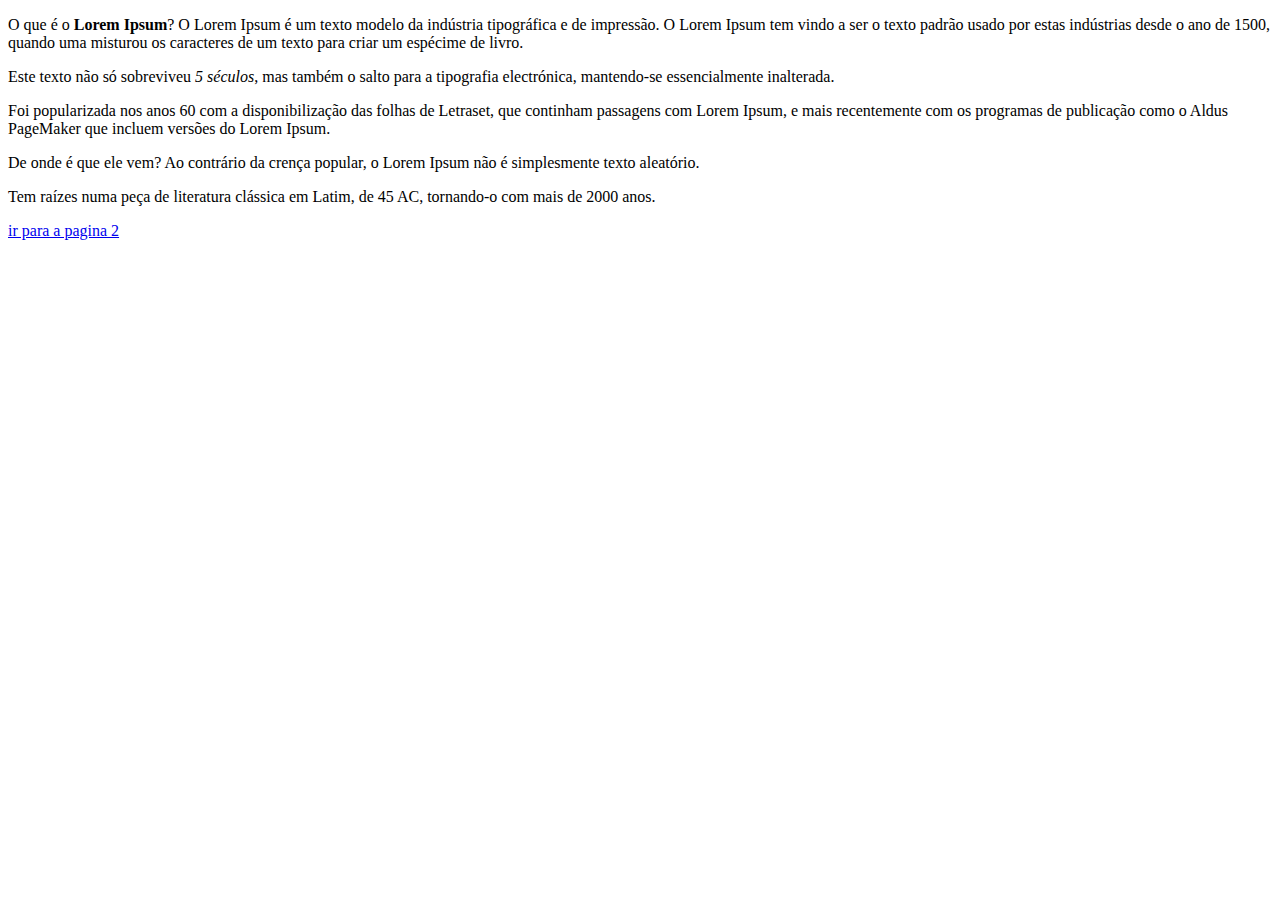
<file: trabalhos/trabalho_01/index.html>
<!DOCTYPE html>
<html lang="pt-br">
<head>
<meta charset="UTF-8">
<title>pagina 1</title>
</head>
<body><p>O que é o <b>Lorem Ipsum</b>?
O Lorem Ipsum é um texto modelo da indústria tipográfica e de impressão. O Lorem Ipsum tem vindo a ser o texto padrão usado por estas indústrias desde o ano de 1500, quando uma misturou os caracteres de um texto para criar um espécime de livro.</p>
<p>Este texto não só sobreviveu <i>5 séculos</i>, mas também o salto para a tipografia electrónica, mantendo-se essencialmente inalterada.</p> <p>Foi popularizada nos anos 60 com a disponibilização das folhas de Letraset, que continham passagens com Lorem Ipsum, e mais recentemente com os programas de publicação como o Aldus PageMaker que incluem versões do Lorem Ipsum.
</p> <p>De onde é que ele vem?
Ao contrário da crença popular, o Lorem Ipsum não é simplesmente texto aleatório.</p> <p>Tem raízes numa peça de literatura clássica em Latim, de 45 AC, tornando-o com mais de 2000 anos.</p>
<a href="pagina2.html">ir para a pagina 2</a></body>
</html>
</file>
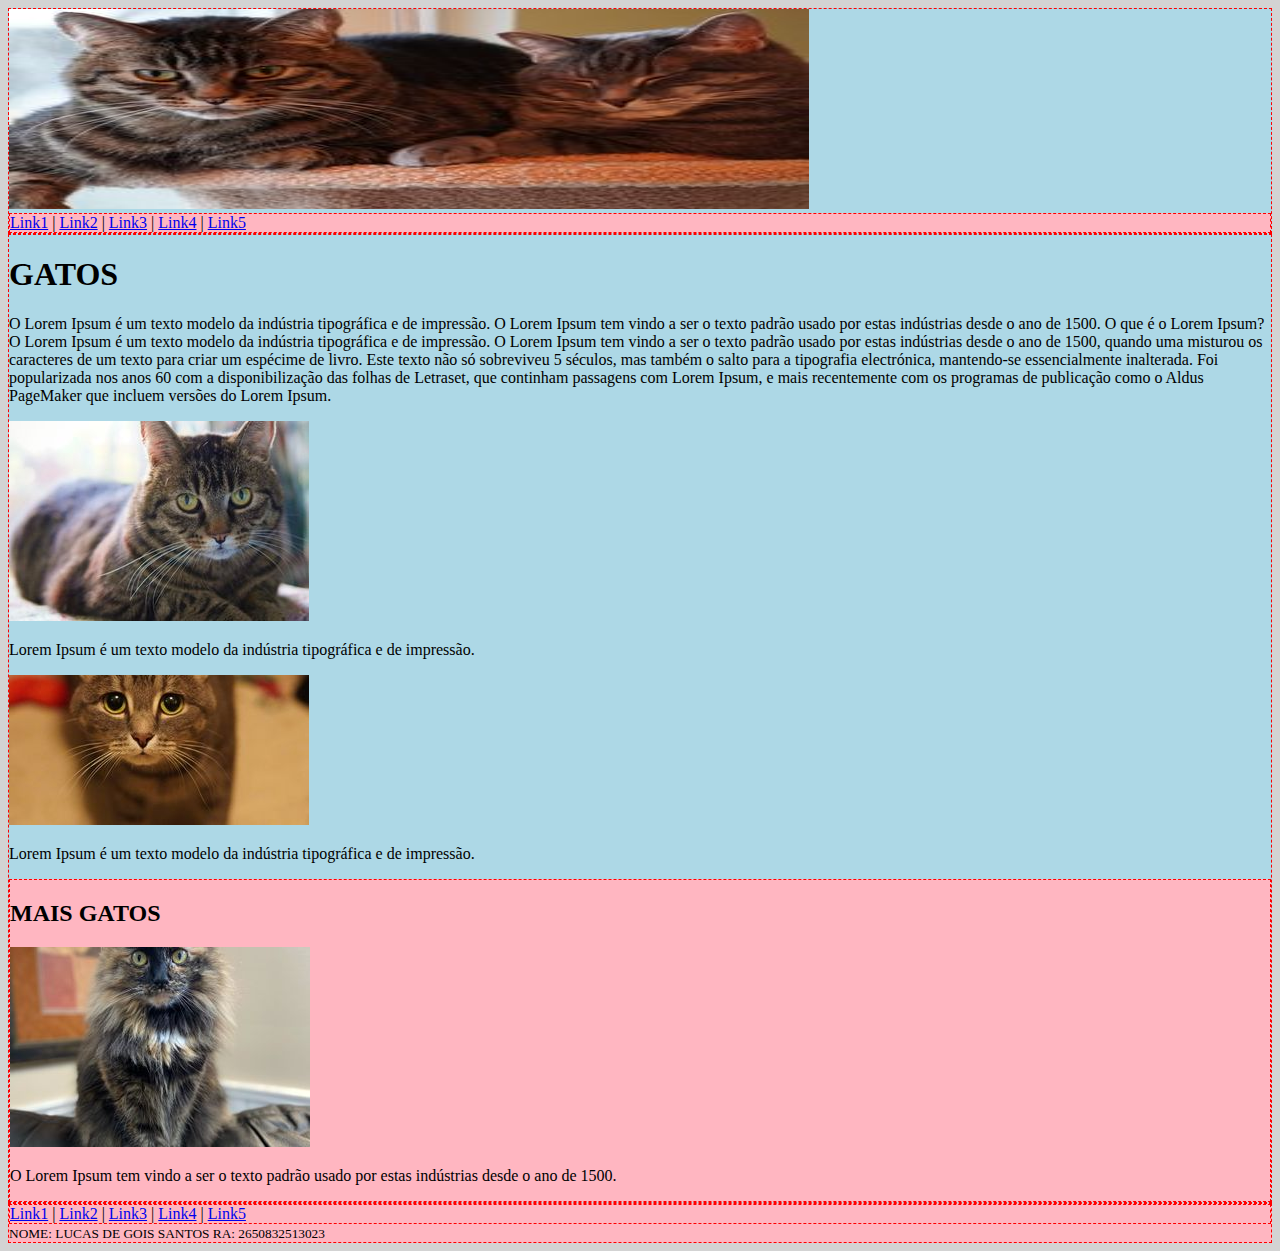
<file: trabalhos/trabalho_03/index.html>
<!DOCTYPE HTML>
<html lang="pt-br">
<head>
    	<meta charset="UTF-8">
    	<title>GATOS</title>
	<link rel="stylesheet" href="esstilo.css">
</head>
<body>
    <header>
        <img src="imagens/cat3.jpeg" alt="Imagem de um gato"
	style="width: 800px; height: 200px;">
        <nav>
            <a href="#">Link1</a> |
            <a href="#">Link2</a> |
            <a href="#">Link3</a> |
            <a href="#">Link4</a> |
            <a href="#">Link5</a>
        </nav>
    </header>
    <article>
        <h1>GATOS</h1>
        <p>
            O Lorem Ipsum é um texto modelo da indústria tipográfica e de impressão. O Lorem Ipsum tem vindo a ser o texto padrão usado por estas indústrias desde o ano de 1500.
	O que é o Lorem Ipsum?
	O Lorem Ipsum é um texto modelo da indústria tipográfica e de impressão. O Lorem Ipsum tem vindo a ser o texto padrão usado por estas indústrias desde o ano de 1500, quando uma misturou os caracteres de um texto para criar um espécime de livro. Este texto não só sobreviveu 5 séculos, mas também o salto para a tipografia electrónica, mantendo-se essencialmente inalterada. Foi popularizada nos anos 60 com a disponibilização das folhas de Letraset, que continham passagens com Lorem Ipsum,
 	e mais recentemente com os programas de publicação como o Aldus PageMaker que incluem versões do Lorem Ipsum.
        </p>
        <img src="imagens/cat.jpg" alt="gato 1">
        <p>Lorem Ipsum é um texto modelo da indústria tipográfica e de impressão.</p>
	<img src="imagens/cat4.jpeg" alt="outro gato">
        <p>Lorem Ipsum é um texto modelo da indústria tipográfica e de impressão.</p>
        <aside>
            <h2>MAIS GATOS</h2>
            <img src="imagens/cat2.jpg" alt="gato 2">
            <p>O Lorem Ipsum tem vindo a ser o texto padrão usado por estas indústrias desde o ano de 1500.</p>
        </aside>
    </article>
    <footer>
        <nav>
            <a href="#">Link1</a> |
            <a href="#">Link2</a> |
            <a href="#">Link3</a> |
            <a href="#">Link4</a> |
            <a href="#">Link5</a>
        </nav>
        <small>NOME: LUCAS DE GOIS SANTOS RA: 2650832513023</small>
    </footer>
	</body>
	</html>
</file>
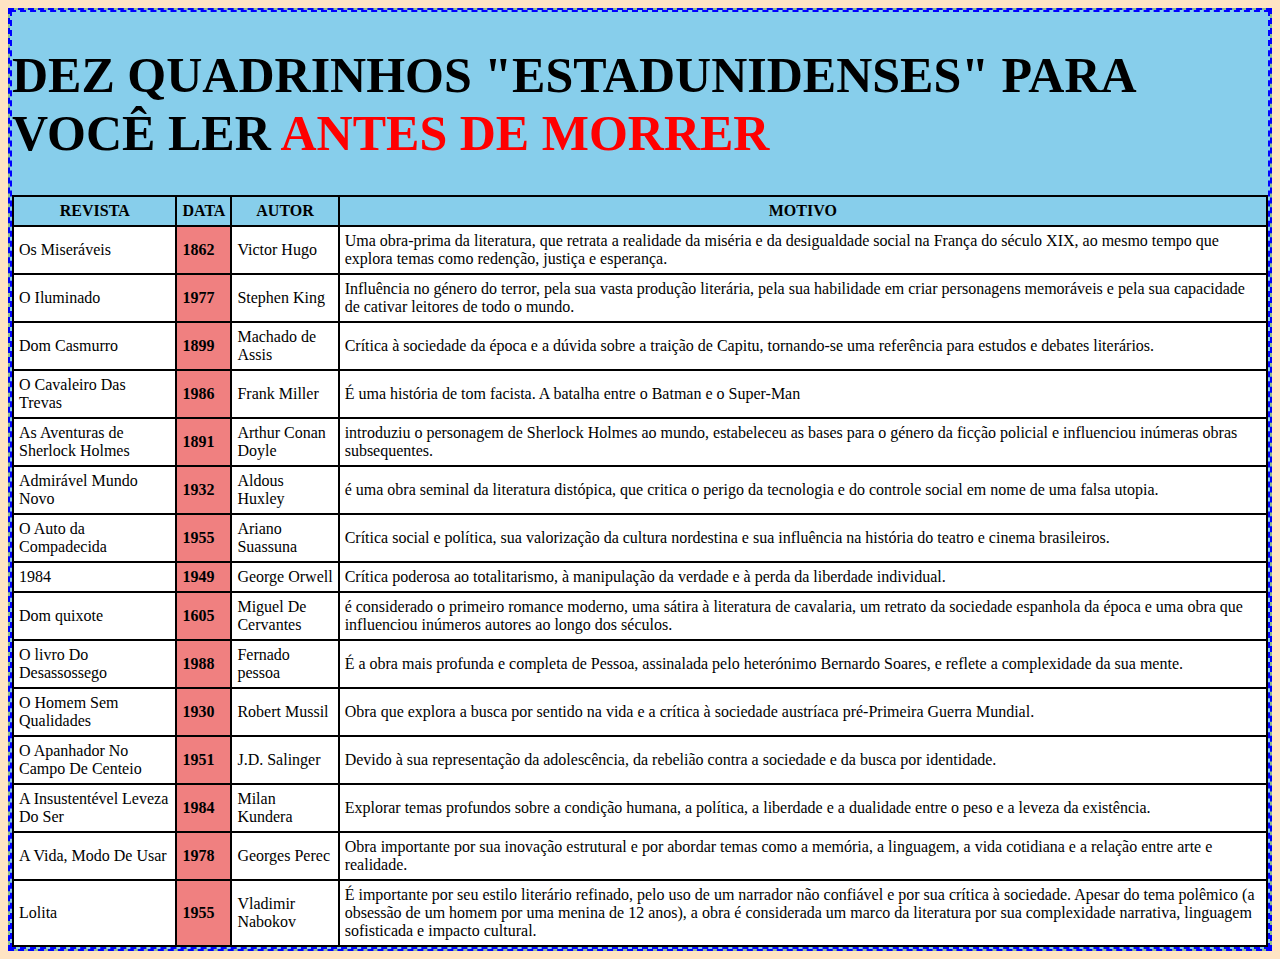
<file: trabalhos/trabalho_04/index.html>
<!DOCTYPE html>
<html lang="pt-br">
<head>
    <meta charset="UTF-8">
    <link rel="stylesheet" href="css/meu.css">
    <link rel="stylesheet" href="css/tabelas.css">
    <title>Aula de Tabela</title>
</head>
<body>
    <aside>
            <article>
                <h1>Dez quadrinhos "estadunidenses" para você ler <span class="morrer"> antes de 
                    morrer</span></h1>

                    <table>
                        <tr class="topo">
                            <th>REVISTA</th>
                            <th>DATA</th>
                            <th>AUTOR</th>
                            <th>MOTIVO</th>
                        </tr>
                        <tr>
                            <td>Os Miseráveis</td>
                            <td class="data">1862</td>
                            <td>Victor Hugo</td>
                            <td>Uma obra-prima da literatura, que retrata a realidade da miséria e da desigualdade social na França do século XIX,
                                 ao mesmo tempo que explora temas como redenção, justiça e esperança.</td>
                        </tr>
                        <tr>
                            <td>O Iluminado</td>
                            <td class="data">1977</td>
                            <td>Stephen King</td>
                            <td>Influência no género do terror, pela sua vasta produção literária, 
                                pela sua habilidade em criar personagens memoráveis e pela sua capacidade de cativar leitores de todo o mundo.</td>
                        </tr>
                        <tr>
                            <td>Dom Casmurro</td>
                            <td class="data">1899</td>
                            <td>Machado de Assis</td>
                            <td>Crítica à sociedade da época e a dúvida sobre a traição de Capitu, tornando-se uma referência para estudos e debates literários.</td>
                        </tr>
                        <tr>
                            <td>O Cavaleiro Das Trevas</td>
                            <td class="data">1986</td>
                            <td>Frank Miller</td>
                            <td>É uma história de tom facista. A batalha entre o Batman e o Super-Man</td>
                        </tr>
                        <tr>
                            <td>As Aventuras de Sherlock Holmes</td>
                            <td class="data">1891</td>
                            <td>Arthur Conan Doyle</td>
                            <td> introduziu o personagem de Sherlock Holmes ao mundo, estabeleceu as bases para o género da ficção policial e influenciou inúmeras obras subsequentes. </td>
                        </tr>
                        <tr>
                            <td>Admirável Mundo Novo</td>
                            <td class="data">1932</td>
                            <td>Aldous Huxley</td>
                            <td>é uma obra seminal da literatura distópica, que critica o perigo da tecnologia e do controle social em nome de uma falsa utopia. </td>
                        </tr>
                        <tr>
                            <td>O Auto da Compadecida</td>
                            <td class="data">1955</td>
                            <td>Ariano Suassuna</td>
                            <td>Crítica social e política, sua valorização da cultura nordestina e sua influência na história do teatro e cinema brasileiros.</td>
                        </tr>
                        <tr>
                            <td>1984</td>
                            <td class="data">1949</td>
                            <td>George Orwell</td> 
                            <td>Crítica poderosa ao totalitarismo, à manipulação da verdade e à perda da liberdade individual. </td>
                        </tr>
                        <tr>
                            <td>Dom quixote</td>
                            <td class="data">1605</td>
                            <td>Miguel De Cervantes</td>
                            <td>é considerado o primeiro romance moderno, uma sátira à literatura de cavalaria,
                                 um retrato da sociedade espanhola da época e uma obra que influenciou inúmeros autores ao longo dos séculos. </td>
                        </tr>
                        <tr>
                            <td>O livro Do Desassossego</td>
                            <td class="data">1988</td>
                            <td>Fernado pessoa</td>
                            <td>É a obra mais profunda e completa de Pessoa, assinalada pelo heterónimo Bernardo Soares, e reflete a complexidade da sua mente.</td>
                        </tr>
                        <tr>
                            <td>O Homem Sem Qualidades</td>
                            <td class="data">1930</td>
                            <td>Robert Mussil</td>
                            <td>Obra que explora a busca por sentido na vida e a crítica à sociedade austríaca pré-Primeira Guerra Mundial.</td>
                        </tr>
                        <tr>
                            <td>O Apanhador No Campo De Centeio</td>
                            <td class="data">1951</td>
                            <td>J.D. Salinger</td>
                            <td>Devido à sua representação da adolescência, da rebelião contra a sociedade e da busca por identidade.</td>
                        </tr>
                        <tr>
                            <td>A Insustentével Leveza Do Ser</td>
                            <td class="data">1984</td>
                            <td>Milan Kundera</td>
                            <td>Explorar temas profundos sobre a condição humana, a política, a liberdade e a dualidade entre o peso e a leveza da existência.</td>
                        </tr>
                        <tr>
                            <td>A Vida, Modo De Usar</td>
                            <td class="data">1978</td>
                            <td>Georges Perec</td>
                            <td>Obra importante por sua inovação estrutural e por abordar temas como a memória,
                                 a linguagem, a vida cotidiana e a relação entre arte e realidade.</td> 
                        </tr>
                        <tr>
                            <td>Lolita</td>
                            <td class="data">1955</td>
                            <td>Vladimir Nabokov</td>
                            <td>É importante por seu estilo literário refinado, pelo uso de um narrador não confiável e por sua crítica à sociedade. Apesar do tema polêmico (a obsessão de um homem por uma menina de 12 anos),
                                 a obra é considerada um marco da literatura por sua complexidade narrativa, linguagem sofisticada e impacto cultural.</td>
                        </tr>
                    </table>
            </article>
</body>
</html>
</file>
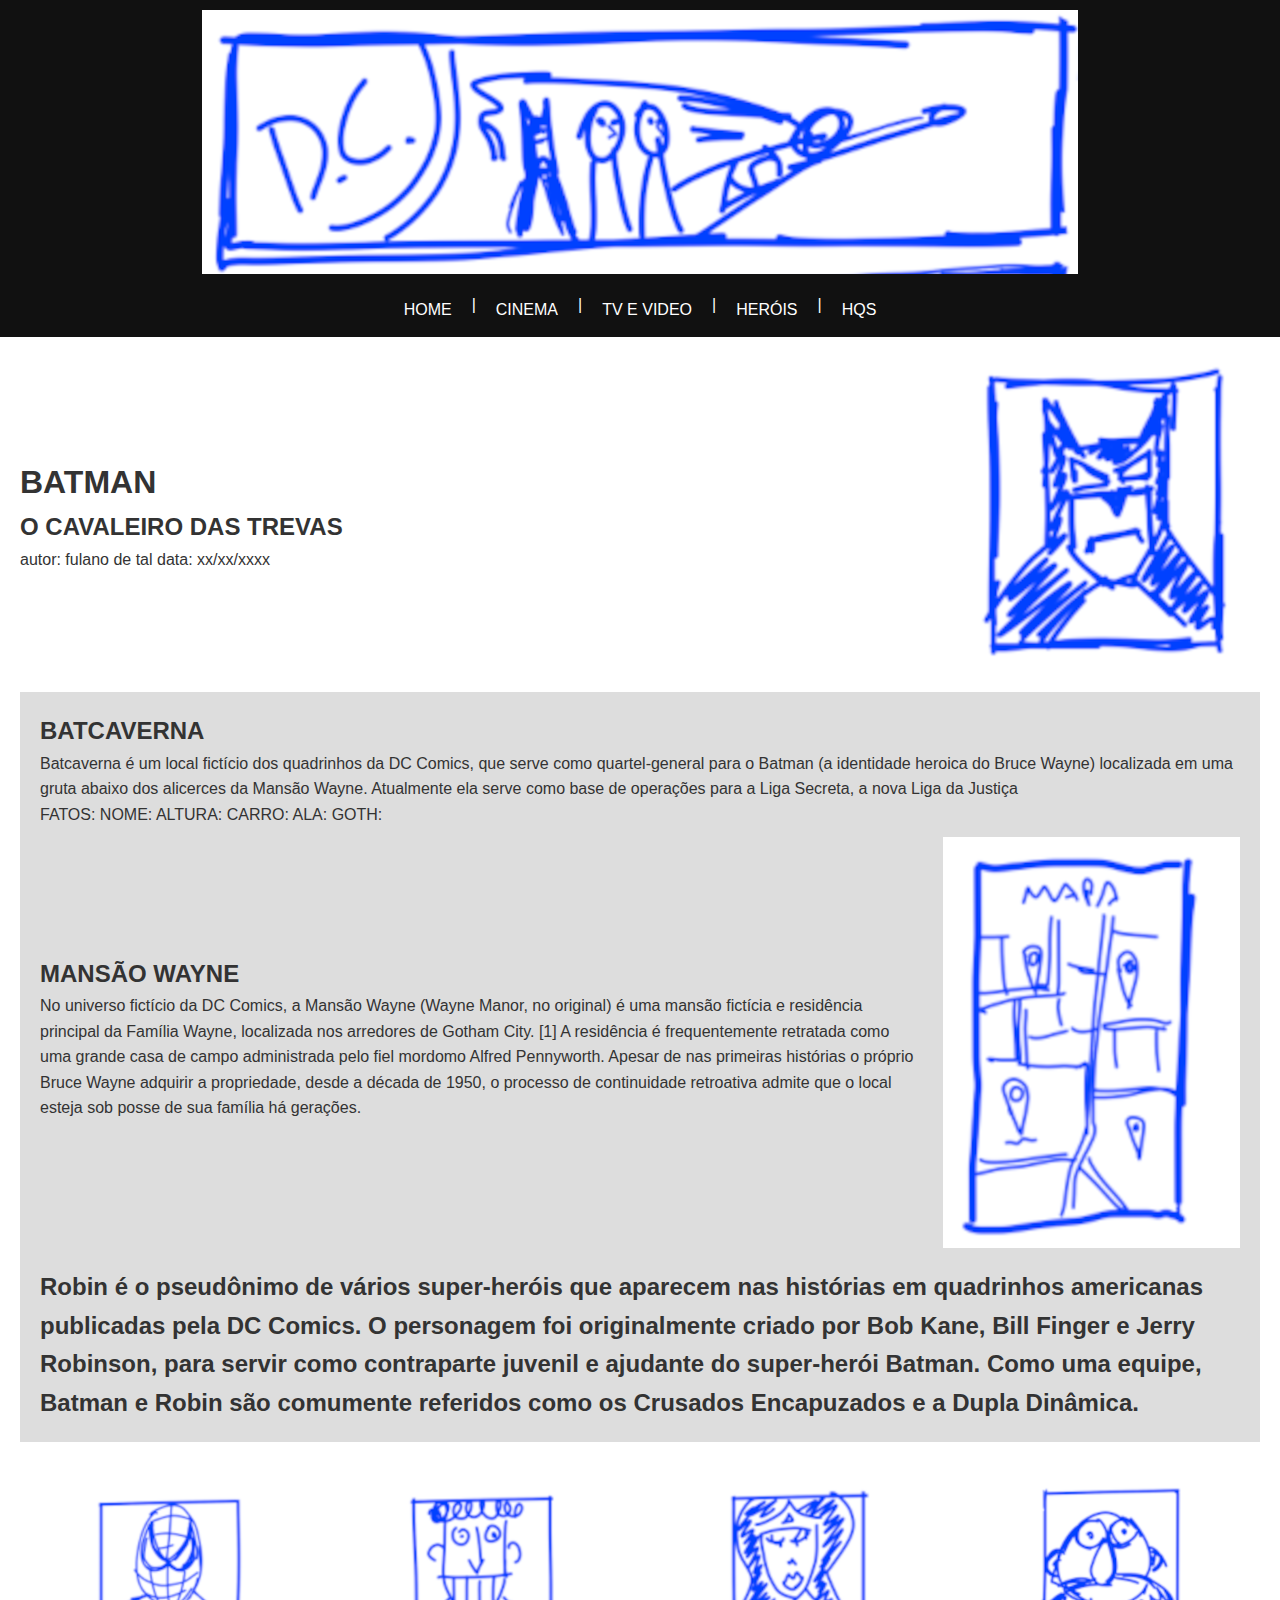
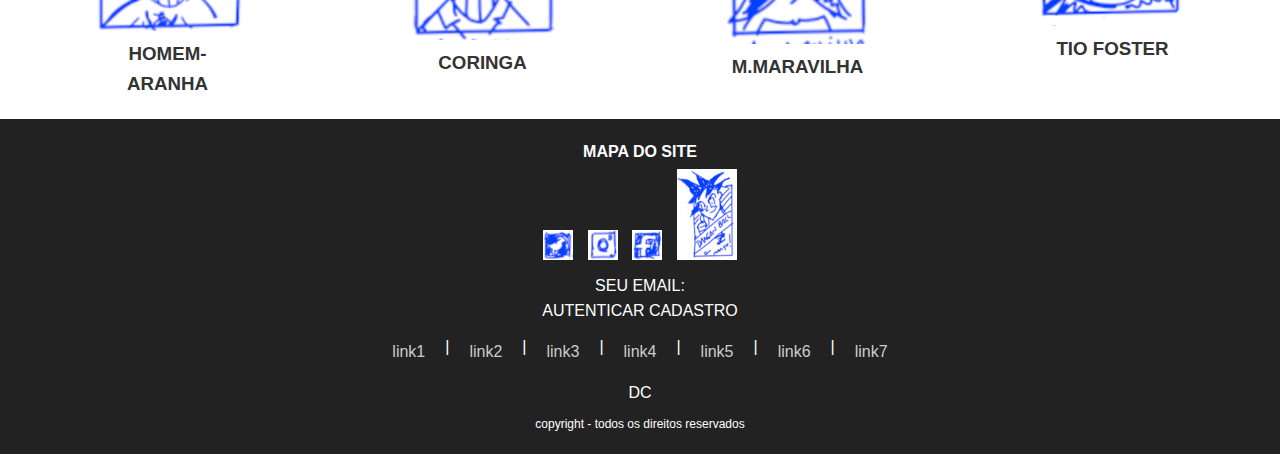
<file: trabalhos/trabalho_08/index.html>
<!DOCTYPE HTML>
<html lang="pt-br">
<head>
  <meta charset="UTF-8">
  <title>DC COMICS</title>
  <link rel="stylesheet" href="estilo.css">
</head>
<body>

  <header>
    <img src="imagens/cabecalho.png" alt="imagem do cabeçalho">
    <nav>
      <a href="#">HOME</a> |
      <a href="#">CINEMA</a> |
      <a href="#">TV E VIDEO</a> |
      <a href="#">HERÓIS</a> |
      <a href="#">HQS</a>
    </nav>
  </header>

  <article>
    <!-- Container para Flexbox Batman -->
    <div class="batman-box">
      <div class="batman-texto">
        <h1>BATMAN</h1>
        <h2>O CAVALEIRO DAS TREVAS</h2>
        <p>autor: fulano de tal data: xx/xx/xxxx</p>
      </div>
      <img src="imagens/batman.png" alt="imagem do batman" class="batman-imagem">
    </div>

    <aside>
      <h2>BATCAVERNA</h2>
      <p>Batcaverna é um local fictício dos quadrinhos da DC Comics, que serve como quartel-general para o Batman (a identidade heroica do Bruce Wayne)
         localizada em uma gruta abaixo dos alicerces da Mansão Wayne.
         Atualmente ela serve como base de operações para a Liga Secreta, a nova Liga da Justiça</p>
      <p>FATOS: NOME: ALTURA: CARRO: ALA: GOTH:</p>

      <!-- Container para Flexbox Mansão Wayne -->
      <div class="mansao-box">
        <div class="mansao-texto">
          <h2>MANSÃO WAYNE</h2>
          <p>No universo fictício da DC Comics, a Mansão Wayne (Wayne Manor, no original) é uma mansão fictícia e residência principal da Família Wayne, localizada nos arredores de Gotham City.
            [1] A residência é frequentemente retratada como uma grande casa de campo administrada pelo fiel mordomo Alfred Pennyworth. Apesar de nas primeiras histórias o próprio Bruce Wayne adquirir a propriedade, desde a década de 1950,
             o processo de continuidade retroativa admite que o local esteja sob posse de sua família há gerações.</p>
        </div>
        <img src="imagens/mapa.png" alt="imagem do mapa" class="mansao-imagem">
      </div>

      <h2>Robin é o pseudônimo de vários super-heróis que aparecem nas histórias em quadrinhos americanas publicadas pela DC Comics.
         O personagem foi originalmente criado por Bob Kane, Bill Finger e Jerry Robinson, para servir como contraparte juvenil e ajudante do super-herói Batman.
         Como uma equipe, Batman e Robin são comumente referidos como os Crusados Encapuzados e a Dupla Dinâmica.</h2>
    </aside>
  </article>

  <section class="personagens">
    <div class="personagem">
      <img src="imagens/HAranha.png" alt="imagem do homem-aranha">
      <h3>HOMEM-ARANHA</h3>
    </div>
    <div class="personagem">
      <img src="imagens/Coringa.png" alt="imagem do coringa">
      <h3>CORINGA</h3>
    </div>
    <div class="personagem">
      <img src="imagens/mulher-maravilha.png" alt="imagem da mulher-maravilha">
      <h3>M.MARAVILHA</h3>
    </div>
    <div class="personagem">
      <img src="imagens/tio-funereo.png" alt="imagem do tio foster">
      <h3>TIO FOSTER</h3>
    </div>
  </section>

  <footer>
    <h4>MAPA DO SITE</h4>
    <div>
      <img src="imagens/twitter.png" alt="imagem do twitter">
      <img src="imagens/instagram.png" alt="imagem do instagram">
      <img src="imagens/facebook.png" alt="imagem do facebook">
      <img src="imagens/goku.png" alt="imagem do goku">
    </div>

    <p>SEU EMAIL:</p>
    <p>AUTENTICAR CADASTRO</p>

    <nav>
      <a href="#">link1</a> |
      <a href="#">link2</a> |
      <a href="#">link3</a> |
      <a href="#">link4</a> |
      <a href="#">link5</a> |
      <a href="#">link6</a> |
      <a href="#">link7</a>
    </nav>

    <p>DC</p>
    <small>copyright - todos os direitos reservados</small>
  </footer>

</body>
</html>
</file>
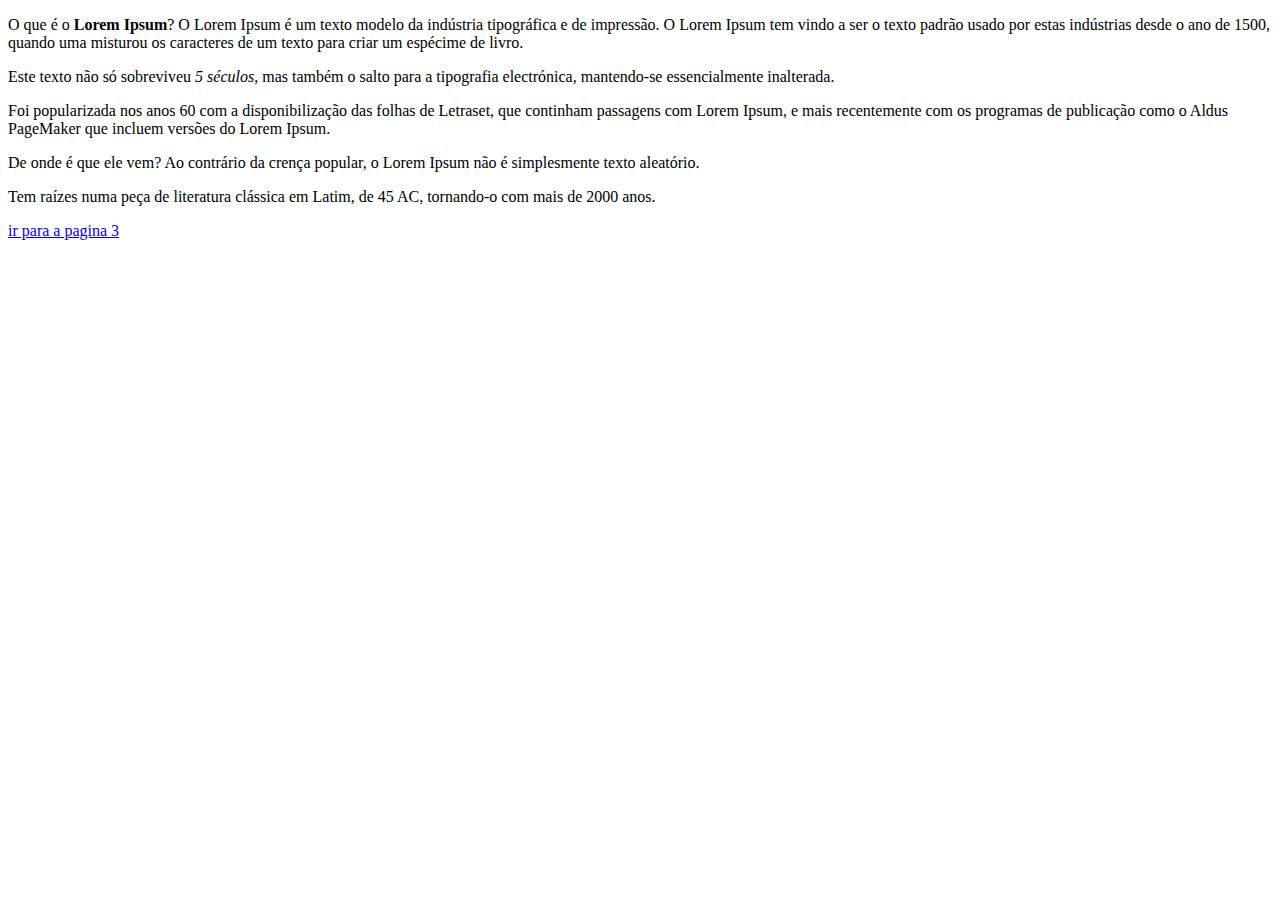
<file: trabalhos/trabalho_01/pagina2.html>
<!DOCTYPE html>
<html lang="pt-br">
<head>
<meta charset="UTF-8">
<title>pagina 2</title>
</head>
<body><p>O que é o <b>Lorem Ipsum</b>?
O Lorem Ipsum é um texto modelo da indústria tipográfica e de impressão. O Lorem Ipsum tem vindo a ser o texto padrão usado por estas indústrias desde o ano de 1500, quando uma misturou os caracteres de um texto para criar um espécime de livro.</p>
<p>Este texto não só sobreviveu <i>5 séculos</i>, mas também o salto para a tipografia electrónica, mantendo-se essencialmente inalterada.</p> <p>Foi popularizada nos anos 60 com a disponibilização das folhas de Letraset, que continham passagens com Lorem Ipsum, e mais recentemente com os programas de publicação como o Aldus PageMaker que incluem versões do Lorem Ipsum.
</p> <p>De onde é que ele vem?
Ao contrário da crença popular, o Lorem Ipsum não é simplesmente texto aleatório.</p> <p>Tem raízes numa peça de literatura clássica em Latim, de 45 AC, tornando-o com mais de 2000 anos.</p>
<a href="pagina3.html">ir para a pagina 3</a></body>
</html>
</file>
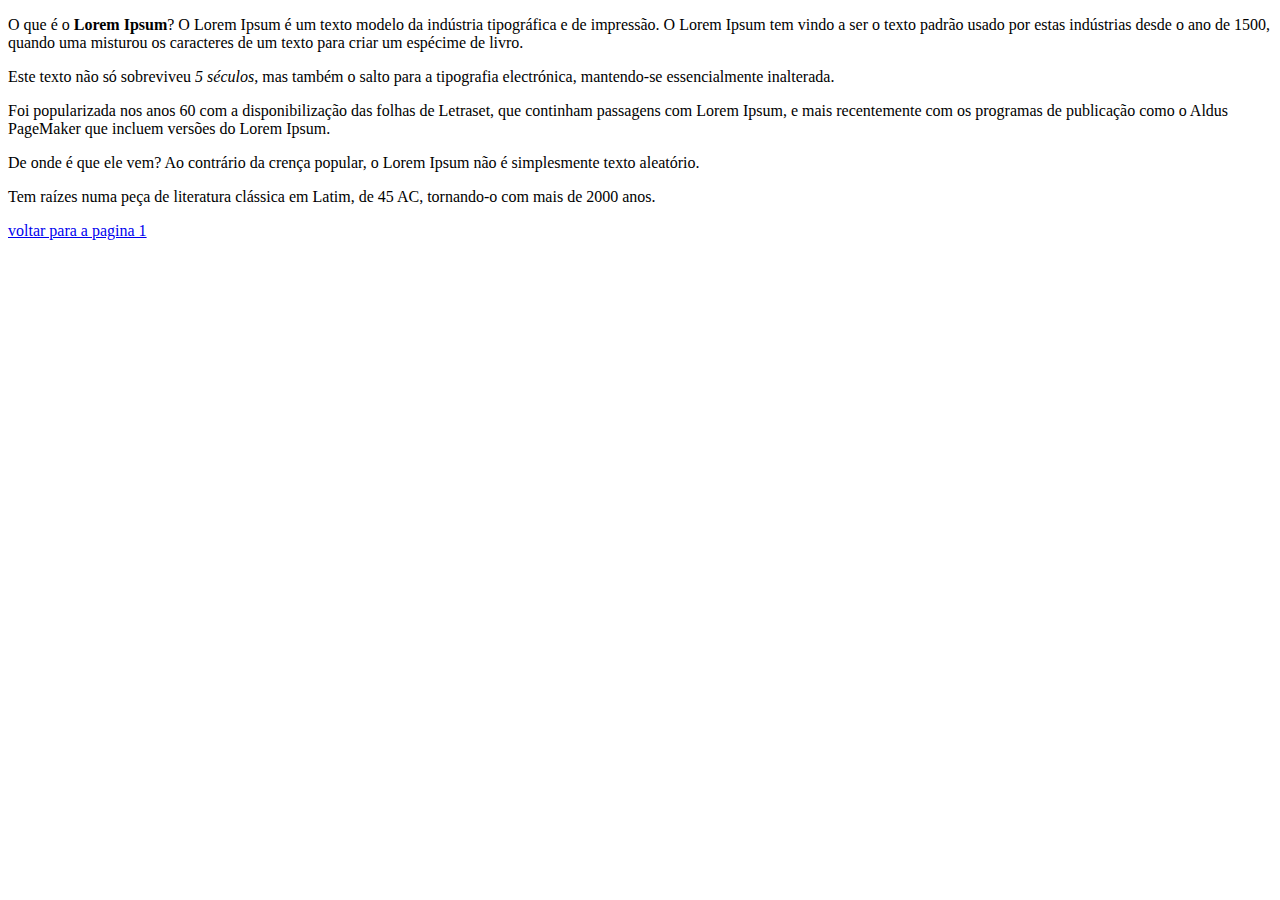
<file: trabalhos/trabalho_01/pagina3.html>
<!DOCTYPE html>
<html lang="pt-br">
<head>
<meta charset="UTF-8">
<title>pagina 3</title>
</head>
<body><p>O que é o <b>Lorem Ipsum</b>?
O Lorem Ipsum é um texto modelo da indústria tipográfica e de impressão. O Lorem Ipsum tem vindo a ser o texto padrão usado por estas indústrias desde o ano de 1500, quando uma misturou os caracteres de um texto para criar um espécime de livro.</p>
<p>Este texto não só sobreviveu <i>5 séculos</i>, mas também o salto para a tipografia electrónica, mantendo-se essencialmente inalterada.</p> <p>Foi popularizada nos anos 60 com a disponibilização das folhas de Letraset, que continham passagens com Lorem Ipsum, e mais recentemente com os programas de publicação como o Aldus PageMaker que incluem versões do Lorem Ipsum.
</p> <p>De onde é que ele vem?
Ao contrário da crença popular, o Lorem Ipsum não é simplesmente texto aleatório.</p> <p>Tem raízes numa peça de literatura clássica em Latim, de 45 AC, tornando-o com mais de 2000 anos.</p>
<a href="index.html">voltar para a pagina 1</a></body>
</html>
</file>
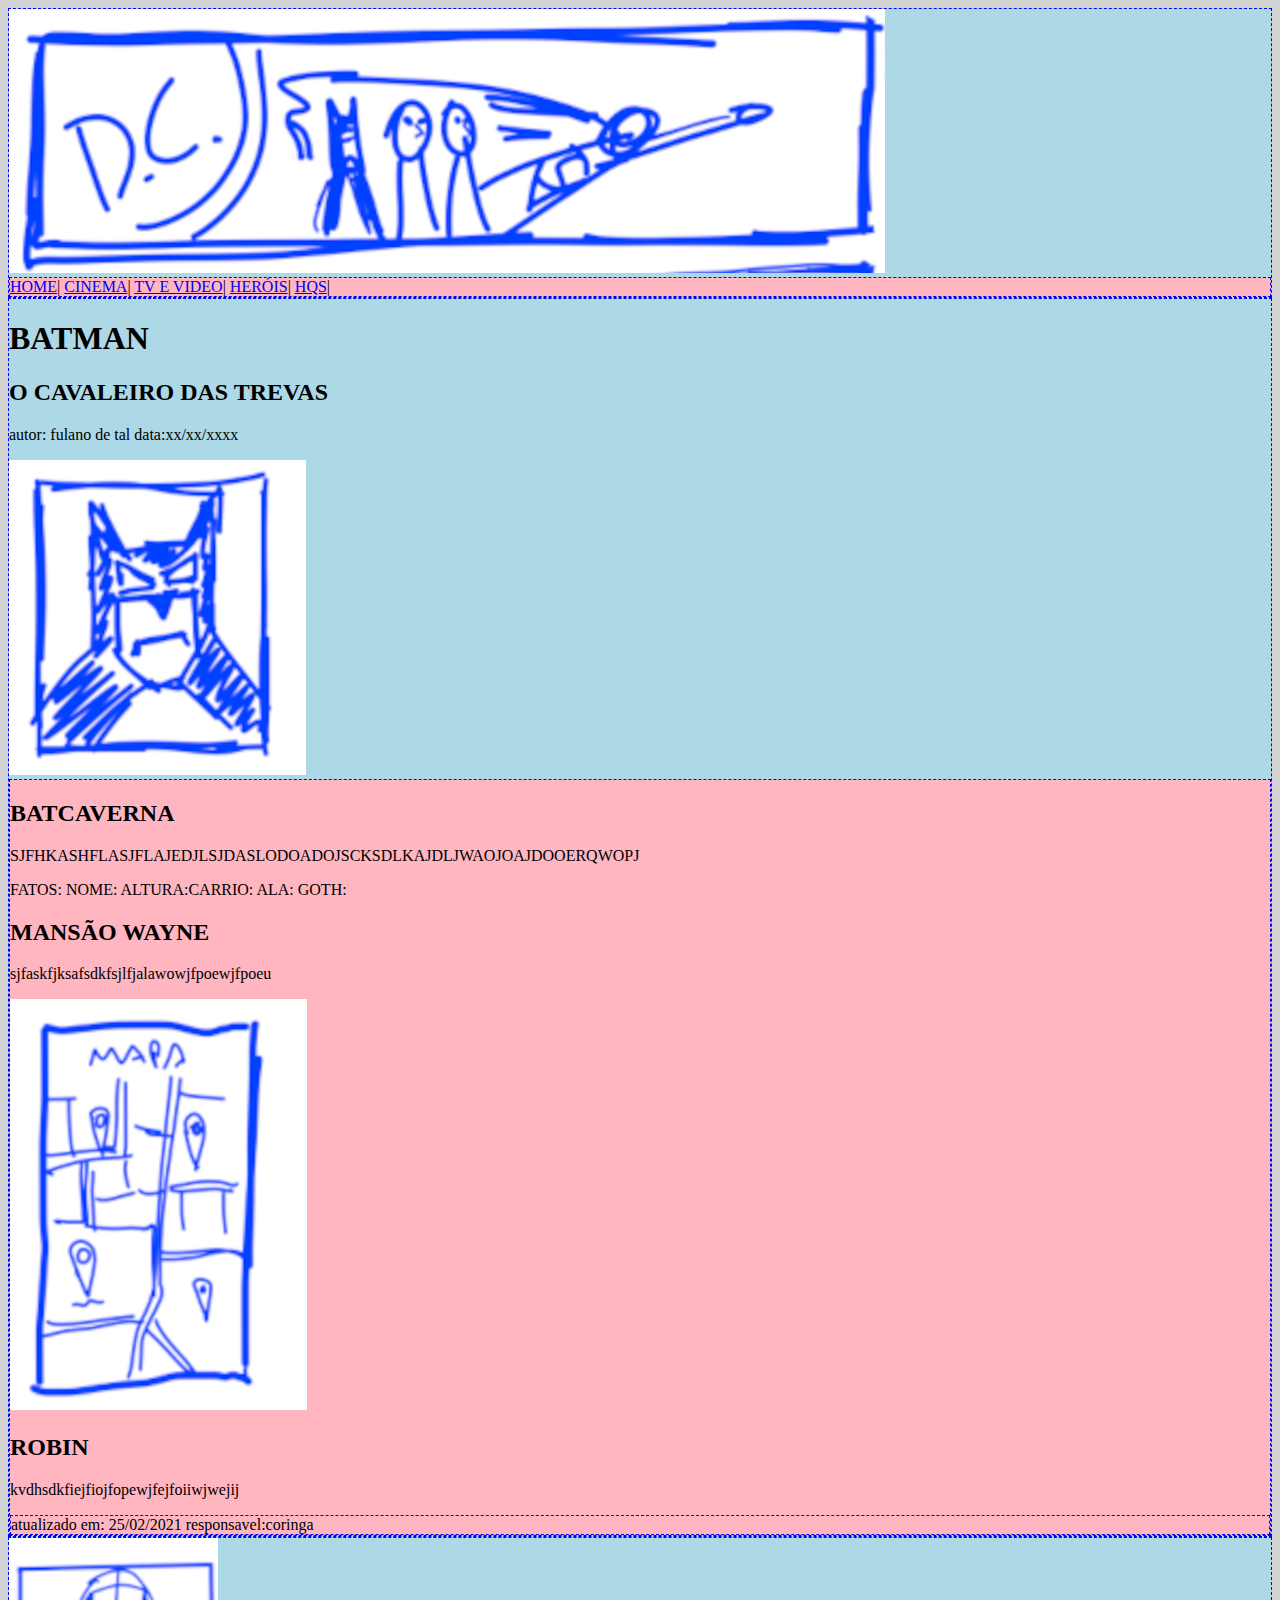
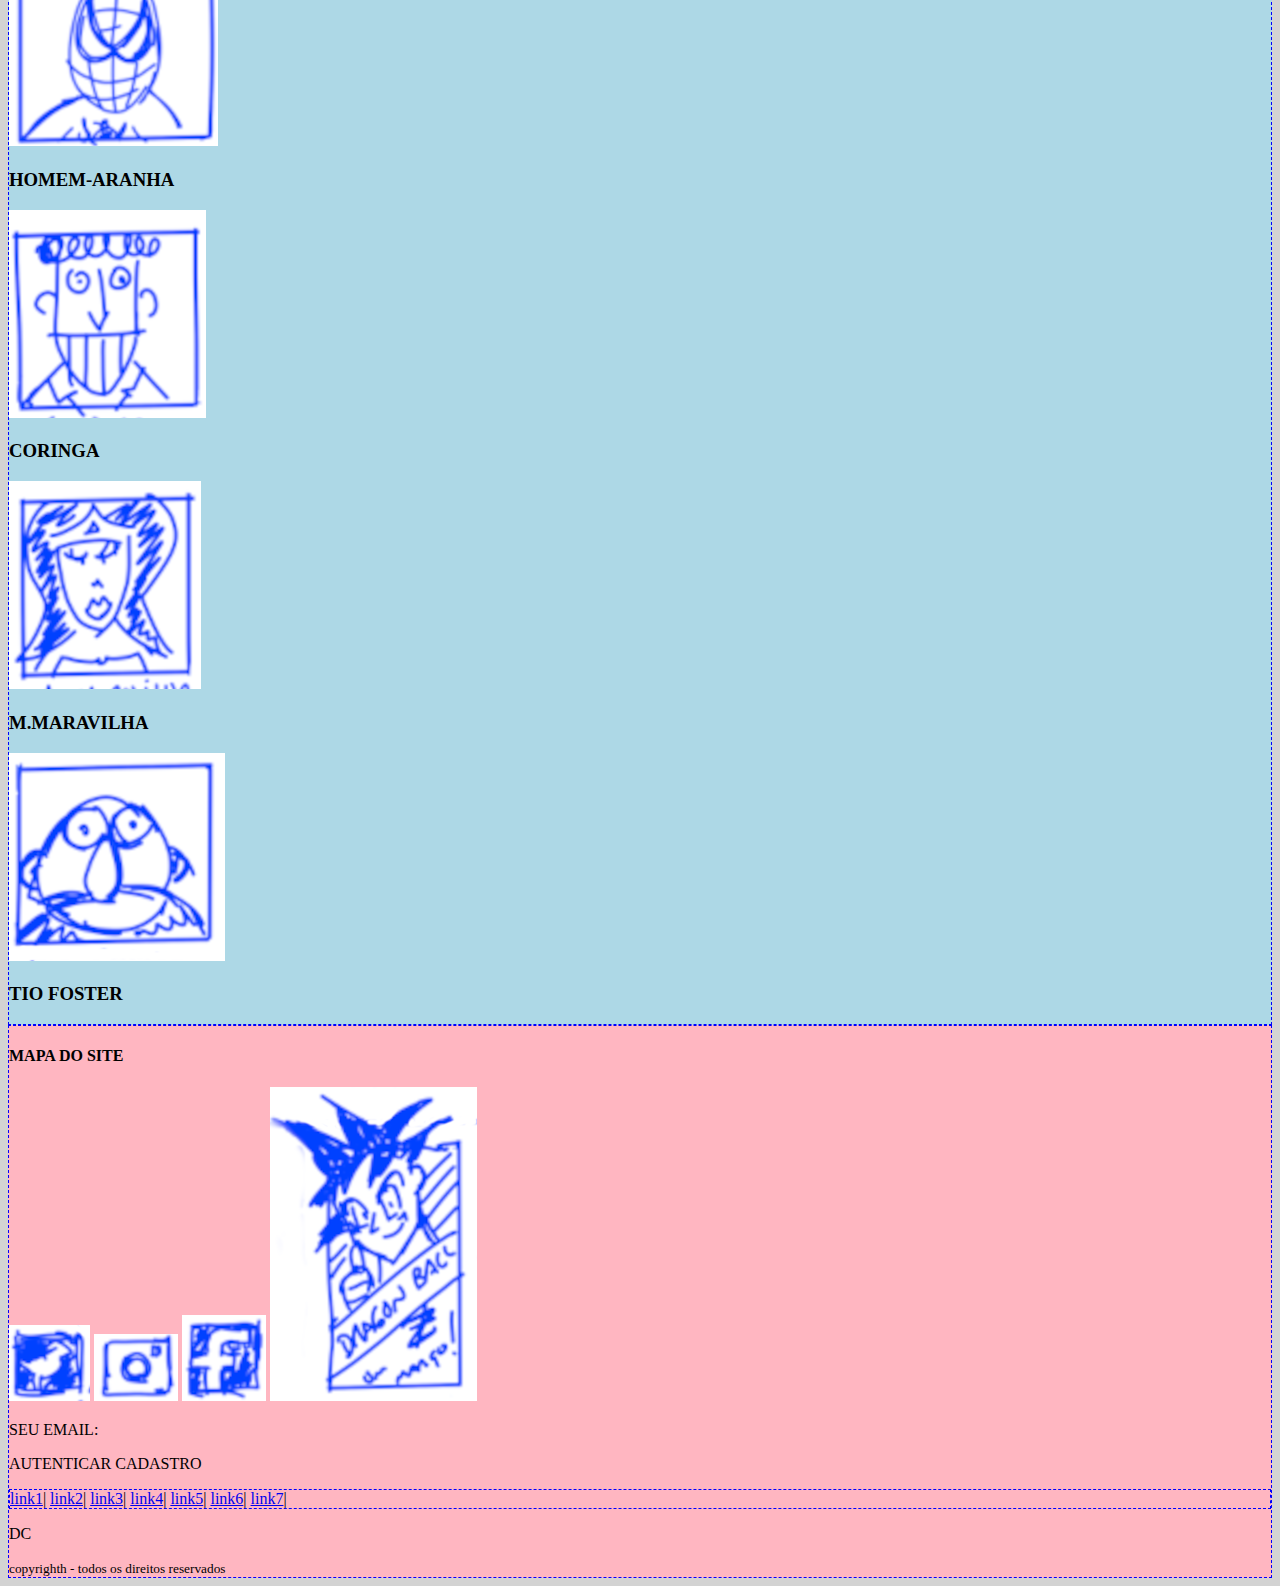
<file: trabalhos/trabalho_02/batmanindex.html>
<!DOCTYPE HTML>
<html lang="pt-br">
<head>
	<meta charset="UTF-8">
	<title>DC COMICS</TITLE>
	<link rel="stylesheet" href="estilo.css">
</head>
<body>
	<header>
		<img src="imagens/cabecalho.png"
		alt="imagem do cabeçalho">
	<nav>
		<a href="#">HOME</a>|
		<a href="#">CINEMA</a>|
		<a href="#">TV E VIDEO</a>|
		<a href="#">HERÓIS</a>|
		<a href="#">HQS</a>|
	<!-- coment -->
	</nav>
	</header>
	<article>
		<h1>BATMAN</h1>
		<h2>O CAVALEIRO DAS TREVAS</h2>
		<p>autor: fulano de tal data:xx/xx/xxxx</p>
		<img src="imagens/batman.png"
		alt="imadem do batman">
	<aside>
	<h2>BATCAVERNA</h2>
	<P>SJFHKASHFLASJFLAJEDJLSJDASLODOADOJSCKSDLKAJDLJWAOJOAJDOOERQWOPJ</P>
	<p>FATOS: NOME: ALTURA:CARRIO: ALA: GOTH:</p>
	<h2>MANSÃO WAYNE</h2>
	<p>sjfaskfjksafsdkfsjlfjalawowjfpoewjfpoeu</p>
		<img src="imagens/mapa.png"
		alt="imadem do mapa">
	<h2>ROBIN</h2>
	<p>kvdhsdkfiejfiojfopewjfejfoiiwjwejij</p>
	<footer>atualizado em: 25/02/2021 responsavel:coringa</footer>
	</aside>
	</article>
	<section>
		<img src="imagens/HAranha.png"
		alt="imadem do homem-aranha">
	<h3>HOMEM-ARANHA</h3>
		<img src="imagens/Coringa.png"
		alt="imadem do coringa">
	<h3>CORINGA</h3>
		<img src="imagens/mulher-maravilha.png"
		alt="imadem da m. maravilha">
	<h3>M.MARAVILHA</h3>
		<img src="imagens/tio-funereo.png"
		alt="imadem do tio foster">
	<h3>TIO FOSTER</h3>
	<!--fasefafwq -->
	</section>
	<footer>
	<h4> MAPA DO SITE</h4>
		<img src="imagens/twitter.png"
		alt="imadem do twitter">
		<img src="imagens/instagram.png"
		alt="imadem do instagram">
		<img src="imagens/facebook.png"
		alt="imadem do facebook">
		<img src="imagens/goku.png"
		alt="imadem do goku">
	<p>SEU EMAIL:</P>
	<p>AUTENTICAR CADASTRO</p>
	<nav>
	<a href="#">link1</a>|
	<a href="#">link2</a>|
	<a href="#">link3</a>|
	<a href="#">link4</a>|
	<a href="#">link5</a>|
	<a href="#">link6</a>|
	<a href="#">link7</a>|
	</nav>
	<P>DC</P>
	<small> copyrighth - todos os direitos reservados</small>
	</footer>
</body>
</html>
</file>
<file: trabalhos/trabalho_03/esstilo.css>
html { background-color: lightgray; }
body { background-color:white; }
header, article, section {background-color: lightblue; }
nav, aside, footer { background-color:lightpink; }
header, nav, article, aside, section, footer {border: dashed 1px red;}
</file>
<file: trabalhos/trabalho_04/css/meu.css>
@charset "UTF-8";

/*Isso é um comentario no css*/
/*css "cascade style sheet" ou folha de estilo em cascata*/
/*quando uma mesma propriedade é definida mais de uma vez, a última prevalece
reescrevendo a anteriomente declarada*/
/* essa declaração abaixo, pinta o BODY de preto */
/* Seletor simples */

body { background-color: blue; }

/* agora vamos testar a CASCATA do CSS */
/* primeiro o CSS pintou o BODY de preto, agora pntou de amarelo, a segunda definição, ou seja a mais "profunda" na cascata prevaleceu */

body { background-color: bisque; }

h1 { font-size: 50px; }
h2 {font-size: 25px; }
h3 { font-size: 15px; }

h1 { text-transform: uppercase; }
h2 { text-transform: capitalize; }

/*seletor agrupado*/
/*todos os elementos listados são igualmente afetados*/

header, nav, aside, article, section, footer {

border: dashed 2px blue;

background-color: lightpink; 
}

article { background-color: aquamarine; }

/*pequena declaração para deixar o menu horizontal
é uma das formas mais recorrentes de se fazer um MENU de navegação*/

li { display: inline; }
</file>
<file: trabalhos/trabalho_04/css/tabelas.css>
@charset "UTF-8";

article { background-color: skyblue;}

aside {background-color: darkseagreen;}

nav {background-color: chocolate;}

section {background-color: bisque;}

 /*esse css esta atuando na tabela*/

 table {
  background-color: white;
  border-collapse: collapse;
}

td, th {
  border: 2px solid black;
  padding: 5px;
  color: black;
}

tr.topo {
   background-color: skyblue;
   color: black;
}

.morrer{
  color: red;
  font-weight: bold;
}

.data{
   background-color: lightcoral;
   font-weight: bold;
}
</file>
<file: trabalhos/trabalho_02/estilo.css>
html { background-color: lightgray; }
body { background-color:white; }
header, article, section {background-color: lightblue; }
nav, aside, footer { background-color:lightpink; }
header, nav, article, aside, section, footer {border: dashed 1px blue;}
</file>
<file: trabalhos/trabalho_08/estilo.css>
/* Reset */
* {
  margin: 0;
  padding: 0;
  box-sizing: border-box;
}

/* Corpo da página */
body {
  font-family: Arial, sans-serif;
  background-color: #f4f4f4;
  line-height: 1.6;
  color: #333;
}

/* Cabeçalho */
header {
  background-color: #111;
  color: white;
  padding: 10px;
  text-align: center;
}

header img {
  max-width: 100%;
  height: auto;
}

nav {
  display: flex;
  justify-content: center;
  gap: 10px;
  margin-top: 10px;
}

nav a {
  color: white;
  text-decoration: none;
  padding: 5px 10px;
}

nav a:hover {
  background-color: #333;
  border-radius: 5px;
}

/* Artigo principal */
article {
  padding: 20px;
  background-color: white;
}

/* Flexbox para Batman e Mansão Wayne */
.batman-box,
.mansao-box {
  display: flex;
  justify-content: space-between;
  align-items: center;
  gap: 20px;
  flex-wrap: wrap;
  margin-bottom: 20px;
}

.batman-texto,
.mansao-texto {
  flex: 1;
}

.batman-imagem,
.mansao-imagem {
  max-width: 300px;
  height: auto;
}

/* Aside */
aside {
  background-color: #ddd;
  padding: 20px;
  margin-top: 20px;
}

aside img {
  max-width: 100%;
  height: auto;
  margin-top: 10px;
}

/* Personagens */
section.personagens {
  display: flex;
  flex-wrap: wrap;
  justify-content: space-around;
  gap: 20px;
  padding: 20px;
  background-color: #fff;
}

.personagem {
  text-align: center;
  width: 150px;
}

.personagem img {
  width: 100%;
  height: auto;
  border-radius: 8px;
}

/* Rodapé */
footer {
  background-color: #222;
  color: white;
  padding: 20px;
  text-align: center;
}

footer img {
  width: 30px;
  height: 30px;
  margin: 5px;
}

footer img[alt="imagem do goku"] {
  width: 60px;  /* largura maior */
  height: auto; /* mantém proporção */
}

footer nav {
  display: flex;
  flex-wrap: wrap;
  justify-content: center;
  gap: 10px;
  margin: 10px 0;
}

footer a {
  color: #ccc;
  text-decoration: none;
}

footer a:hover {
  color: white;
}

small {
  display: block;
  margin-top: 10px;
  font-size: 12px;
}
</file>
